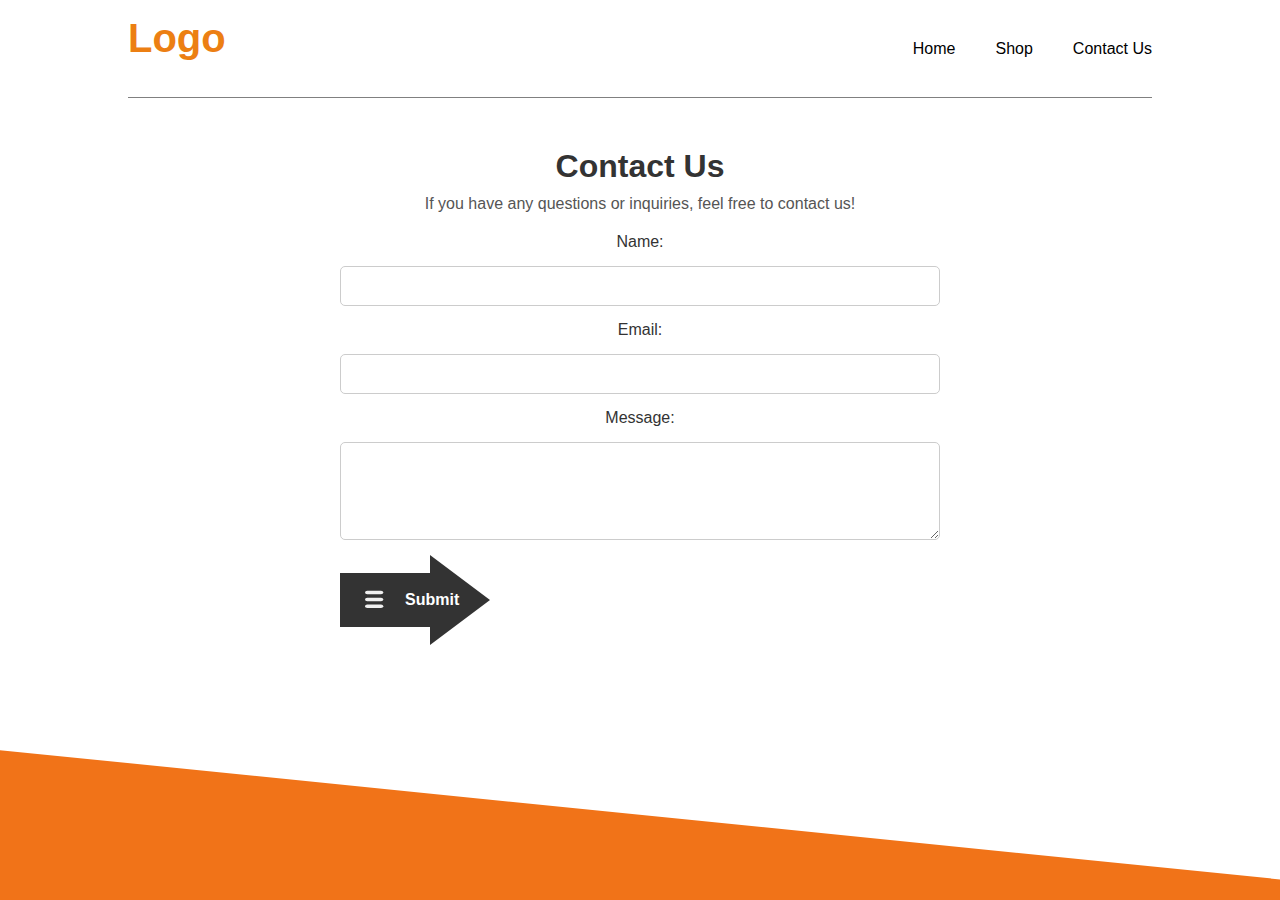
<file: contact.html>
<!DOCTYPE html>
<html lang="en">

<head>
    <meta charset="UTF-8">
    <meta name="viewport" content="width=device-width, initial-scale=1.0">
    <link rel="stylesheet" href="main.css">
    <title>Contact Us</title>
</head>

<body>

    <main >
        <nav>
            <h1>Logo</h1>
            <ul>
                <li><a href="Ecommerce.html">Home</a></li>
                <li><a href="shop.html">Shop</a></li>
                <li><a href="contact.html">Contact Us</a></li>
            </ul>
        </nav>
        <div class="custom-shape-divider-bottom-1730349755">
            <svg data-name="Layer 1" xmlns="http://www.w3.org/2000/svg" viewBox="0 0 1200 120" preserveAspectRatio="none">
                <path d="M1200 120L0 16.48 0 0 1200 0 1200 120z" class="shape-fill"></path>
            </svg>
        </div>
        <section class="contact-section">
            <!-- <img src="img/circle-scatter-haikei (1).svg" alt=""> -->
            <h2>Contact Us</h2>
            <p>If you have any questions or inquiries, feel free to contact us!</p>
            <form action="#" method="post" class="contact-form">
                <label for="name">Name:</label>
                <input type="text" id="name" name="name" required>
             

                <label for="email">Email:</label>
                <input type="email" id="email" name="email" required>

                <label for="message">Message:</label>
                <textarea id="message" name="message" rows="4" required></textarea>
                 <!-- submit button -->
                <button class="btn">
                    <span class="icon">
                        <svg viewBox="0 0 175 80" width="40" height="40">
                            <rect width="80" height="15" fill="#f0f0f0" rx="10"></rect>
                            <rect y="30" width="80" height="15" fill="#f0f0f0" rx="10"></rect>
                            <rect y="60" width="80" height="15" fill="#f0f0f0" rx="10"></rect>
                        </svg>
                    </span>
                    <span class="text">Submit</span>
                </button>
            </form>
           
        </section>


        <!-- /* form */  -->

    <!-- <form class="form">
       <p class="form-title">Sign in to your account</p>
        <div class="input-container">
          <input type="email" placeholder="Enter email">
          <span>
          </span>
      </div>
      <div class="input-container">
          <input type="password" placeholder="Enter password">
        </div>
         <button type="submit" class="submit">
        Sign in
      </button>

      <p class="signup-link">
        No account?
        <a href="">Sign up</a>
      </p>
   </form> -->

    </main>
</body>

</html>
</file>
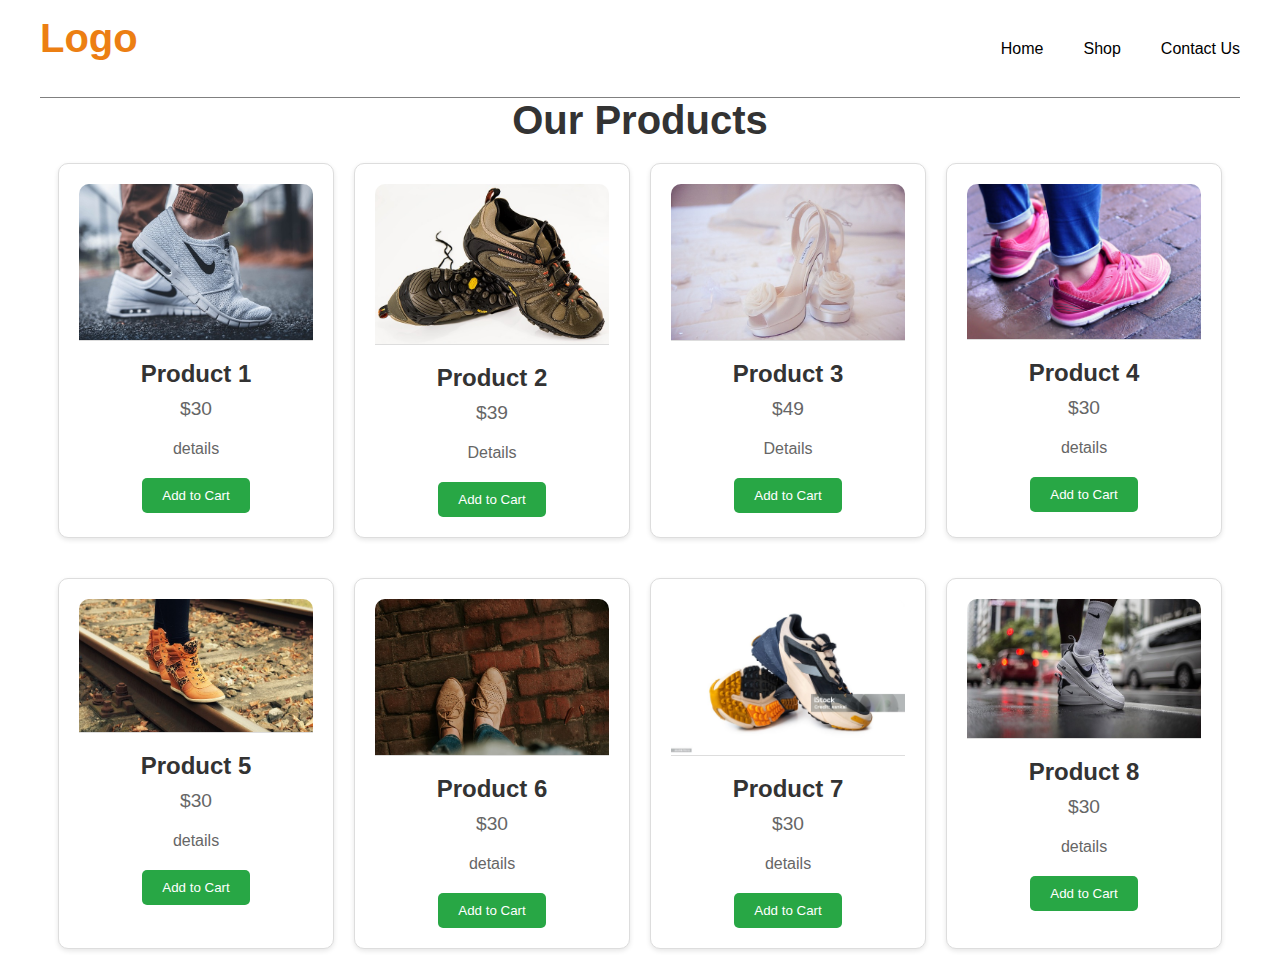
<file: shop.html>
<!DOCTYPE html>
<html lang="en">
<head>
    <meta charset="UTF-8">
    <meta name="viewport" content="width=device-width, initial-scale=1.0">
    <title>Shop</title>
    <link rel="stylesheet" href="main.css">

</head>
<body>
  
        <div class="shop-container">
                <nav>
                    <h1>Logo</h1>
                    <ul>
                        <li> <a href="Ecommerce.html"> Home</a></li>
                        <li> <a href="shop.html"> Shop</a></li>
                        <li> <a href="contact.html"> Contact Us</a> </li>
                    </ul>
                </nav>
                <h1>Our Products</h1>
            <div class="products">
                
                <div class="product">
                    <img src="img/product1.jpg" alt="Product 1">
                    <h2>Product 1</h2>
                    <p class="price">$30</p>
                    <p>details</p>
                    <button>Add to Cart</button>
                </div>
                
                <div class="product">
                    <img src="img/product2.jpg" alt="Product 2">
                    <h2>Product 2</h2>
                    <p class="price">$39</p>
                    <p>Details</p>
                    <button>Add to Cart</button>
                </div>
                
                <div class="product">
                    <img src="img/Product3.jpg" alt="Product 3">
                    <h2>Product 3</h2>
                    <p class="price">$49</p>
                    <p>Details</p>
                    <button>Add to Cart</button>
                </div>
                <div class="product">
                    <img src="img/product4.jpg" alt="Product 1">
                    <h2>Product 4</h2>
                    <p class="price">$30</p>
                    <p>details</p>
                    <button>Add to Cart</button>
                </div>

                <div class="product">
                    <img src="./img/boots-181744_640.jpg" alt="Product 1">
                    <h2>Product 5</h2>
                    <p class="price">$30</p>
                    <p>details</p>
                    <button>Add to Cart</button>
                </div>

                <div class="product">
                    <img src="img/product6.jpg" alt="Product 1">
                    <h2>Product 6</h2>
                    <p class="price">$30</p>
                    <p>details</p>
                    <button>Add to Cart</button>
                </div>

                <div class="product">
                    <img src="img/product7.jpg" alt="Product 1">
                    <h2>Product 7</h2>
                    <p class="price">$30</p>
                    <p>details</p>
                    <button>Add to Cart</button>
                </div>

                <div class="product">
                    <img src="img/nike-5126389_640.jpg" alt="Product 1">
                    <h2>Product 8</h2>
                    <p class="price">$30</p>
                    <p>details</p>
                    <button>Add to Cart</button>
                </div>

            </div>
        </div>
    
</body>
</html>
</file>
<file: main.css>
* {
    margin: 0;
    padding: 0;
    box-sizing: border-box;
}

body {
    /* border: 10px solid black; */
    display: flex;
    justify-content: center;
    font-family: "Poppins", sans-serif;
    /* font-weight: 100; */
    font-style: normal;
}


/* select by tag  */
main {
    max-width: 1024px;
    /* border: 2px solid red; */
    width: 100%;
}

/* navbar styling  */
nav {
    display: flex;
    list-style: none;
    justify-content: space-between;
    align-items: center;
    border-bottom: 1px solid gray;
    padding: 1rem 0;
}

nav h1 {
    color: #ec7f13;
}

nav ul {
    display: flex;
    list-style: none;
    gap: 2.5rem;
}

nav ul li a {
    text-decoration: none;
    color: black;
}

nav ul li a:hover {
    color: #ec7f13;
    font-weight: 500;
    text-decoration: underline;
}

.img {
    background-image: url("https://img.freepik.com/premium-photo/pair-yellow-shoes-orange-background-generative-ai_946522-17367.jpg?ga=GA1.1.1957574997.1709135646&semt=ais_hybrid");
    background-repeat: no-repeat;
    background-position: center;
    background-size: cover;
    color: white;
    border: 4px;
    border-color: black;
    height: 80vh;
    text-align: center;
}

/* primary color: 10%
secondary-color: 30
###-color: 60 */

/* https://colorhunt.co/ */

/* primay-color: #ec7f13  */

/* section vise chlna  */
/* Free pics: 
https://unsplash.com/
https://www.pexels.com/
https://pixabay.com/
*/

/* for box shadow goto : https://getcssscan.com/css-box-shadow-examples  */


/* reset CSS  */
* {
    margin: 0;
    padding: 0;
    box-sizing: border-box;
}

/* variables  */
:root {
    --primary: #ec7f13;
    --primary-text: rgb(237, 237, 237);
    --primary-text-dark: black;
    --paragraph-text-dark: black;
    --paragraph-text: rgb(210, 210, 210);
}

.primary-text {
    color: var(--primary-text);
    font-size: 2.5rem;
}

.paragraph-text {
    color: var(--paragraph-text);
    font-size: 1.3rem;
}

.primary-text-dark {
    color: var(--primary-text-dark);
    font-size: 2.5rem;
    text-align: center;
}

.paragraph-text-dark {
    color: var(--paragraph-text-dark);
    font-size: 1.3rem;
    text-align: center;
    margin: auto;
    width: 80%;
}


.sections-gap {
    margin-top: 7rem;
}

/* temporary CSS */
.border-1 {
    border: 2px solid red;
}

.border-2 {
    border: 2px solid green;
}

body {
    /* border: 10px solid black; */
    display: flex;
    justify-content: center;
    font-family: "Poppins", sans-serif;
    /* font-weight: 100; */
    font-style: normal;
}


/* select by tag  */
main {
    max-width: 1024px;
    /* border: 2px solid red; */
    width: 100%;
}

/* navbar styling  */
nav {
    display: flex;
    list-style: none;
    justify-content: space-between;
    align-items: center;
    border-bottom: 1px solid gray;
    padding: 1rem 0;
    transition-delay: 5s;
}

nav h1 {
    color: var(--primary);
}

nav ul {
    display: flex;
    list-style: none;
    gap: 2.5rem;
}

nav ul li a {
    text-decoration: none;
    color: black;
}

nav ul li a:hover {
    color: #ec7f13;
    font-weight: 500;
    text-decoration: underline;
    transition-delay: 0.3s;

}

nav ul li a:active {
    color: #e21414;
}



/* section 1 styling  */
.section-1 {
    /* background-image: url('C:/Users/Dell/Desktop/Lectures/PROJECT/img/Clippy — CSS clip-path maker.html');
    background-size: cover; 
    background-position: center; 
    background-repeat: no-repeat;  */
    background: url("https://img.freepik.com/premium-photo/pair-yellow-shoes-orange-background-generative-ai_946522-17367.jpg?ga=GA1.1.1957574997.1709135646&semt=ais_hybrid") center/cover no-repeat;
    height: 550px;
    display: flex;
    position: relative;
}

.section-1 .overlay {
    height: 100%;
    background-color: black;
    opacity: 0.5;
    position: absolute;
    width: 100%;
    z-index: 1;
}

.section-1-container {
    display: flex;
    justify-content: center;
    align-items: center;
}

.section-1-text {
    width: 80%;
    text-align: center;
    z-index: 2;
    color: var(--primary-text);
    /* font-size: 2rem; */
}




/* section-2 styling  */
.section-2 h2 {}

.top-products-container {
    display: grid;
    grid-template-columns: auto auto auto;
    gap: 1rem;
    margin-top: 2rem;
}

.top-product {
    box-shadow: rgba(100, 100, 111, 0.2) 0px 7px 29px 0px;
}

.product-top img {
    width: 100%;
}

.product-bottom {
    padding: 1rem;
}

.category-container {
    display: flex;
    justify-content: center;
    gap: 150px;
}

.top-shoes {
    text-align: center;
    max-width: 200px;
}

.top-shoes img {
    width: 200px;
    height: 200px;
    border-radius: 50%;

}

.top-shoes h3 {
    font-size: 20px;
    margin-top: 15px;
    color: black;
}

.top-shoes p {
    font-size: 16px;
    color: black;
    margin: 5px 0;
}


.sponsor-container {
    display: flex;
    justify-content: center;
    gap: 150px;
}

.sponsor {
    text-align: center;
    max-width: 200px;
}

.sponsor img {
    width: 200px;
    height: 200px;
    border-radius: 50%;

}

.shop-container {
    max-width: 1200px;
    margin: 0 auto;
    text-align: center;
}

h1 {
    margin-bottom: 20px;
    font-size: 2.5rem;
    color: #333;
}

.products {
    display: flex;
    justify-content: center;
    flex-wrap: wrap;
    gap: 20px;
}

.product {
    background-color: #fff;
    border: 1px solid #ddd;
    border-radius: 10px;
    padding: 20px;
    width: 23%;
    margin-bottom: 20px;
    box-shadow: 0 2px 5px rgba(0, 0, 0, 0.1);

}

.product:hover {
    transform: translate(50px, 100px);
    /* transform: rotate(20deg);
    transform: rotate(-20deg);
    transform: scale(2, 3);
    transform: scale(0.5, 0.5);
    transform: skewX(20deg);
    transform: skewY(20deg);
    transform: rotateX(150deg);
    transform: rotateY(150deg);
    transform: rotateZ(90deg); */
}

.product img {
    width: 100%;
    border-bottom: 1px solid #ddd;
    margin-bottom: 15px;
    border-radius: 10px 10px 0 0;
}

.product h2 {
    font-size: 1.5rem;
    color: #333;
    margin-bottom: 10px;
}

.price {
    font-size: 1.2rem;
    color: #f00;
    margin-bottom: 10px;
}

.product p {
    color: #666;
    margin-bottom: 20px;
}

button {
    background-color: #28a745;
    color: #fff;
    padding: 10px 20px;
    border: none;
    border-radius: 5px;
    cursor: pointer;
    transition: background-color 0.3s;
}

button:hover {
    background-color: #218838;
}

/* main{
    background-image: url("img/circle-scatter-haikei (1).svg");
    background-image: url("img/orange-img.png");
    background-repeat: no-repeat;
    background-size: contain;
} */
/* Basic styling for the Contact Us page */

.contact-section {
  
    max-width: 600px;
    margin: 50px auto;
    text-align: center;
}

.contact-section h2 {
    font-size: 2rem;
    color: #333;
    margin-bottom: 10px;
}

.contact-section p {
    font-size: 1rem;
    color: #555;
    margin-bottom: 20px;
}

.contact-form {
    display: flex;
    flex-direction: column;
    gap: 15px;
}

.contact-form label {
    font-weight: 500;
    color: #333;
}

.contact-form input,
.contact-form textarea {
    padding: 10px;
    font-size: 1rem;
    border: 1px solid #ccc;
    border-radius: 5px;
    width: 100%;
}

.contact-form button {
    padding: 10px;
    font-size: 1rem;
    color: #fff;
    background-color: #333;
    border: none;
    border-radius: 5px;
    cursor: pointer;
}

.contact-form button:hover {
    background-color: #555;
}


.custom-shape-divider-bottom-1730199713 .shape-fill {
    fill: #947099;
}

.custom-shape-divider-bottom-1730349755 {
    position: absolute;
    bottom: 0;
    left: 0;
    width: 100%;
    overflow: hidden;
    line-height: 0;
    transform: rotate(180deg);
}

.custom-shape-divider-bottom-1730349755 svg {
    position: relative;
    display: block;
    width: calc(100% + 1.3px);
    height: 150px;
}

.custom-shape-divider-bottom-1730349755 .shape-fill {
    fill: #F17318;
}

/* From Uiverse.io by gagan-gv */
.btn {
    width: 150px;
    height: 90px;
    border-radius: 5px;
    border: none;
    transition: all 0.5s ease-in-out;
    font-size: 20px;
    font-family: Verdana, Geneva, Tahoma, sans-serif;
    font-weight: 600;
    display: flex;
    align-items: center;
    background: #040f16;
    color: #f5f5f5;
    clip-path: polygon(0% 20%, 60% 20%, 60% 0%, 100% 50%, 60% 100%, 60% 80%, 0% 80%);
}

.btn:hover {
    box-shadow: 0 0 20px 0px #2e2e2e3a;
}

.btn .icon {
    position: absolute;
    height: 40px;
    width: 70px;
    display: flex;
    justify-content: center;
    align-items: center;
    transition: all 0.5s;

}

.btn .text {
    transform: translateX(55px);
}

.btn:hover .icon {
    width: 175px;
}

.btn:hover .text {
    transition: all 0.5s;
    opacity: 0;
}

.btn:focus {
    outline: none;
}

.btn:active .icon {
    transform: scale(0.85);
}



/* formcss */
/* From Uiverse.io by nathann09 */ 
.form {
    background-color: #fff;
    display: block;
    padding: 1rem;
    max-width: 350px;
    border-radius: 0.5rem;
    box-shadow: 0 10px 15px -3px rgba(0, 0, 0, 0.1), 0 4px 6px -2px rgba(0, 0, 0, 0.05);
  }
  
  .form-title {
    font-size: 1.25rem;
    line-height: 1.75rem;
    font-weight: 600;
    text-align: center;
    color: #000;
  }
  
  .input-container {
    position: relative;
  }
  
  .input-container input, .form button {
    outline: none;
    border: 1px solid #e5e7eb;
    margin: 8px 0;
  }
  
  .input-container input {
    background-color: #fff;
    padding: 1rem;
    padding-right: 3rem;
    font-size: 0.875rem;
    line-height: 1.25rem;
    width: 300px;
    border-radius: 0.5rem;
    box-shadow: 0 1px 2px 0 rgba(0, 0, 0, 0.05);
  }
  
  .submit {
    display: block;
    padding-top: 0.75rem;
    padding-bottom: 0.75rem;
    padding-left: 1.25rem;
    padding-right: 1.25rem;
    background-color: #4F46E5;
    color: #ffffff;
    font-size: 0.875rem;
    line-height: 1.25rem;
    font-weight: 500;
    width: 100%;
    border-radius: 0.5rem;
    text-transform: uppercase;
  }
  
  .signup-link {
    color: #6B7280;
    font-size: 0.875rem;
    line-height: 1.25rem;
    text-align: center;
  }
  
  .signup-link a {
    text-decoration: underline;
  }
</file>
